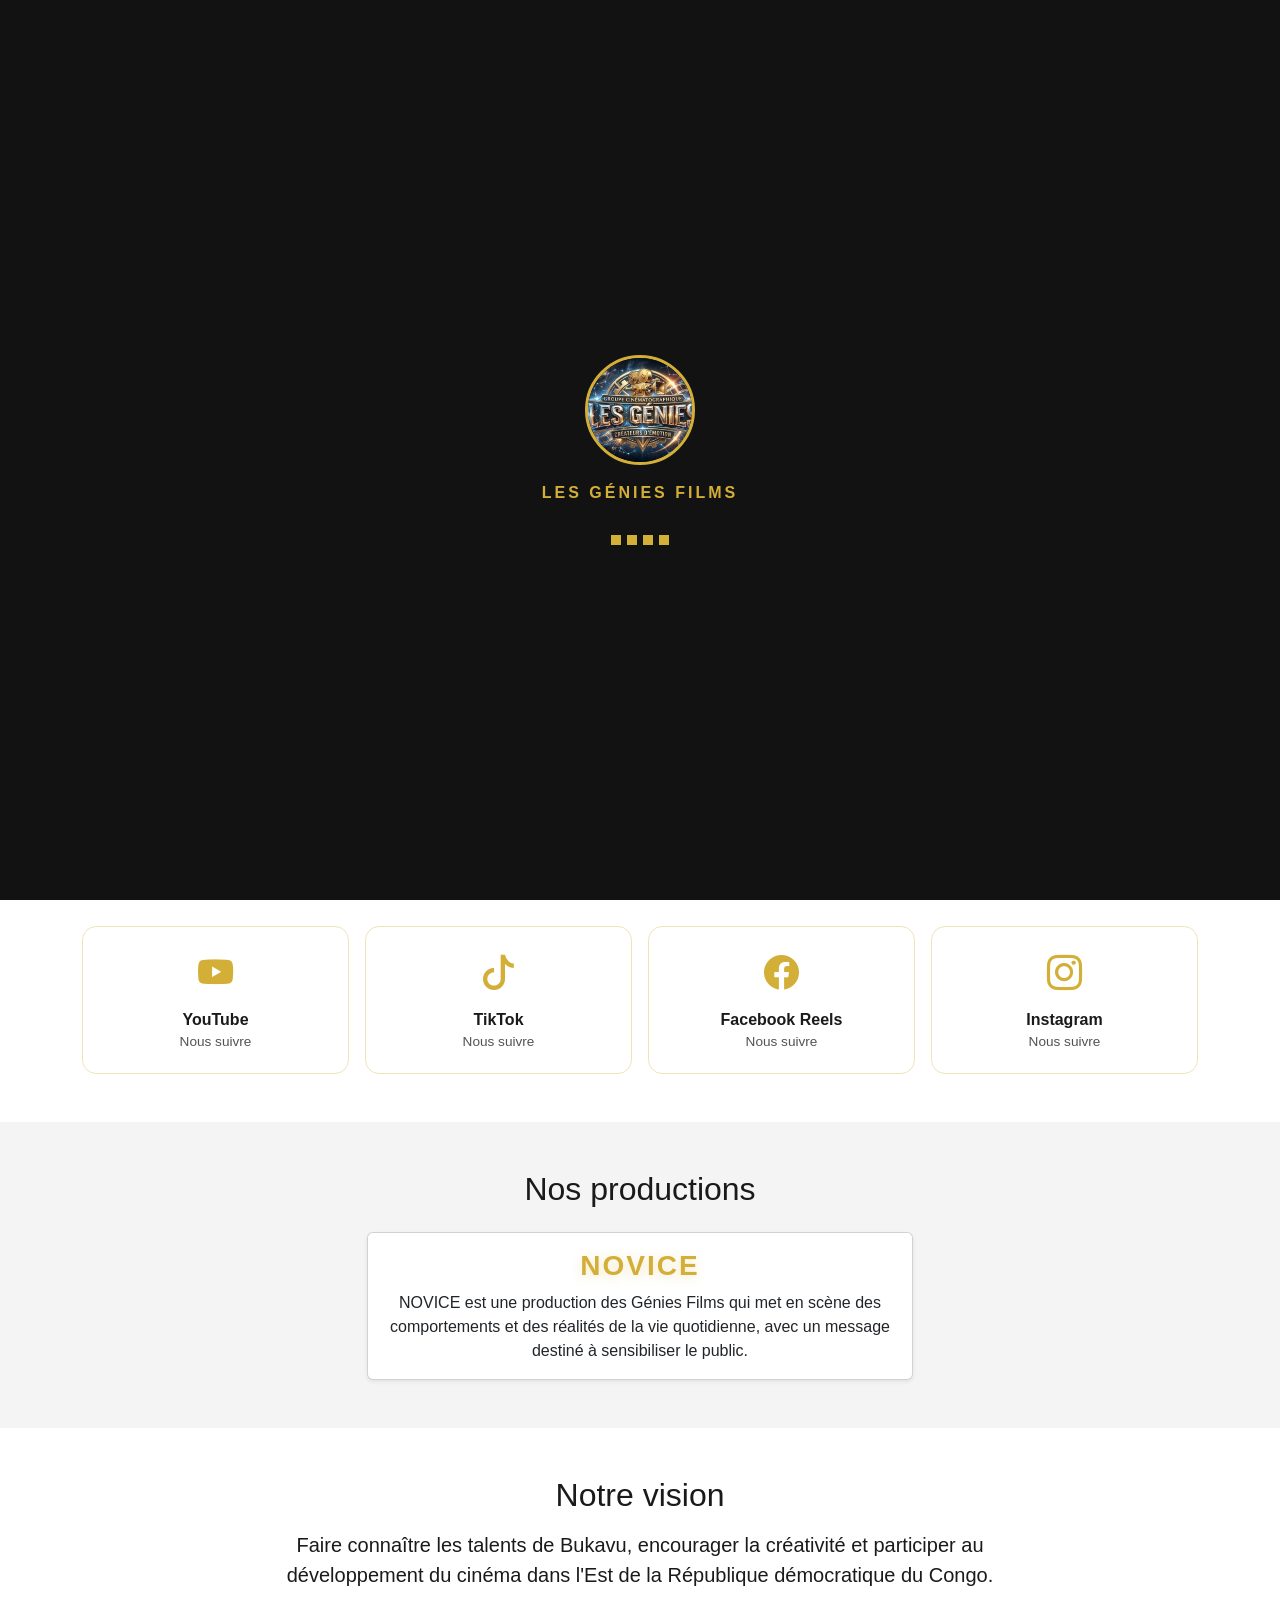
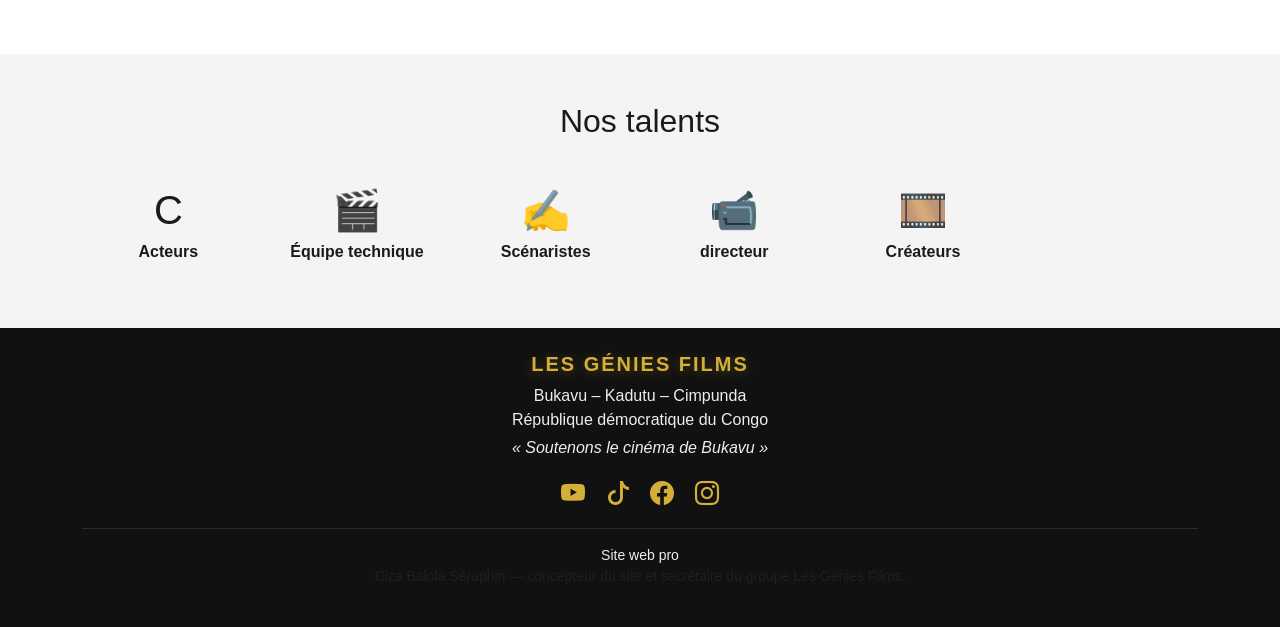
<file: index.html>
<!DOCTYPE html>
<html lang="fr">
<head>
  <meta charset="UTF-8">
  <meta name="google-site-verification" content="3dcULaYk2LIRac42oSqwK9XJjD6Dol0Jywl_boiYuqg" />
  <meta name="viewport" content="width=device-width, initial-scale=1.0">
  <title>Les Génies Films</title>

  <!-- SEO -->
  <meta name="description" content="Les Génies Films est un groupe cinématographique basé à Bukavu, Kadutu, Cimpunda, en République démocratique du Congo. Découvrez nos productions, notre vision et soutenons le cinéma de Bukavu.">
  <meta name="keywords" content="Les Génies Films, Les Génies Films Bukavu, cinéma Bukavu, cinéma RDC, cinéma de l'Est de la RDC, groupe cinématographique Bukavu, acteurs Bukavu, films congolais, jeunes cinéastes de Bukavu, production cinématographique RDC, Cimpunda, Kadutu, République démocratique du Congo, NOVICE, cinéma congolais">
  <meta name="author" content="Les Génies Films">
  <meta name="robots" content="index, follow">
  <meta name="language" content="fr">

  <!-- Open Graph -->
  <meta property="og:title" content="Les Génies Films">
  <meta property="og:description" content="Groupe cinématographique basé à Bukavu, Kadutu, Cimpunda, RDC. Soutenons le cinéma de Bukavu.">
  <meta property="og:type" content="website">
  <meta property="og:image" content="A.jpg">

  <!-- Bootstrap CSS -->
  <link href="https://cdn.jsdelivr.net/npm/bootstrap@5.3.3/dist/css/bootstrap.min.css" rel="stylesheet">
  <!-- Bootstrap Icons -->
  <link rel="stylesheet" href="https://cdn.jsdelivr.net/npm/bootstrap-icons@1.11.3/font/bootstrap-icons.css">
  <!-- CSS personnalisé -->
  <link rel="stylesheet" href="style.css">
</head>
<body class="theme-light">

  <!-- Écran de chargement -->
  <div id="gf-loader">
    <img src="A.jpg" alt="Logo Les Génies Films">
    <p>LES GÉNIES FILMS</p>
    <div class="gf-filmstrip">
      <span></span><span></span><span></span><span></span>
    </div>
  </div>

  <!-- Navbar -->
  <nav class="navbar navbar-expand-lg sticky-top shadow-sm bg-white">
    <div class="container">
      <a class="navbar-brand fw-bold gf-title" href="index.html">
        <img src="A.jpg" alt="Logo Les Génies Films" width="36" height="36" class="rounded-circle me-2">
        Les Génies Films
      </a>
      <button class="navbar-toggler" type="button" data-bs-toggle="collapse" data-bs-target="#gfNavbar" aria-controls="gfNavbar" aria-expanded="false" aria-label="Ouvrir le menu">
        <span class="navbar-toggler-icon"></span>
      </button>
      <div class="collapse navbar-collapse" id="gfNavbar">
        <ul class="navbar-nav ms-auto mb-2 mb-lg-0 align-items-lg-center">
          <li class="nav-item"><a class="nav-link" href="index.html">Accueil</a></li>
          <li class="nav-item"><a class="nav-link" href="historique.html">Historique</a></li>
          <li class="nav-item"><a class="nav-link" href="soutenir.html">Soutenir</a></li>
          <li class="nav-item"><a class="nav-link" href="contact.html">Contact</a></li>
          <li class="nav-item ms-lg-3 mt-2 mt-lg-0">
            <button id="gf-theme-toggle" type="button">
              <i class="bi bi-moon-stars-fill"></i> Mode sombre
            </button>
          </li>
        </ul>
      </div>
    </div>
  </nav>

  <!-- Section héro -->
  <header class="text-center py-5">
    <div class="container">
      <img src="A.jpg" alt="Logo du groupe Les Génies Films" class="gf-logo gf-fade-in mb-3">
      <h1 class="gf-title display-5 gf-fade-in delay-1">LES GÉNIES FILMS</h1>
      <p class="gf-slogan fs-4">« Soutenons le cinéma de Bukavu »</p>
    </div>
  </header>

  <!-- Section présentation -->
  <section class="py-5 bg-light-section">
    <div class="container">
      <div class="row justify-content-center text-center">
        <div class="col-lg-8">
          <h2 class="mb-3"><i class="bi bi-film"></i> Qui sommes-nous ?</h2>
          <p class="fs-5">
            Les Génies Films est un groupe cinématographique basé à Bukavu, dans la commune de Kadutu,
            précisément à Cimpunda. Nous travaillons à valoriser le cinéma, les talents, la créativité
            et les histoires de notre communauté.
          </p>
          <p class="fs-5">
            Notre ambition est de contribuer au développement du cinéma local et de donner une place
            aux jeunes talents de Bukavu.
          </p>
        </div>
      </div>
    </div>
  </section>

  <!-- Réseaux sociaux -->
  <section class="py-5">
    <div class="container text-center">
      <h2 class="mb-2">Retrouvez-nous sur nos réseaux</h2>
      <p class="text-muted mb-4">Suivez nos productions et nos coulisses sur nos plateformes.</p>
      <div class="row g-3">
        <div class="col-6 col-md-3">
          <!-- Lien YouTube à ajouter -->
          <a href="https://www.youtube.com/@lesg%C3%A9niesfilms" class="social-card">
            <i class="bi bi-youtube"></i>
            <span class="social-name">YouTube</span>
            <span class="social-cta">Nous suivre</span>
          </a>
        </div>
        <div class="col-6 col-md-3">
          <!-- Lien TikTok à ajouter -->
          <a href="https://www.tiktok.com/@les.gnies.films?_r=1&_t=ZS-99h8eovJpdU" class="social-card">
            <i class="bi bi-tiktok"></i>
            <span class="social-name">TikTok</span>
            <span class="social-cta">Nous suivre</span>
          </a>
        </div>
        <div class="col-6 col-md-3">
          <!-- Lien Facebook Reels à ajouter -->
          <a href="https://www.facebook.com/share/1Gujae5Qky/?mibextid=wwXIfr" class="social-card">
            <i class="bi bi-facebook"></i>
            <span class="social-name">Facebook Reels</span>
            <span class="social-cta">Nous suivre</span>
          </a>
        </div>
        <div class="col-6 col-md-3">
          <!-- Lien Instagram à ajouter -->
          <a href="#" class="social-card">
            <i class="bi bi-instagram"></i>
            <span class="social-name">Instagram</span>
            <span class="social-cta">Nous suivre</span>
          </a>
        </div>
      </div>
      <!-- Information à ajouter plus tard : liens réels des réseaux sociaux -->
    </div>
  </section>

  <!-- Nos productions -->
  <section class="py-5 bg-light-section">
    <div class="container">
      <h2 class="text-center mb-4">Nos productions</h2>
      <div class="row justify-content-center">
        <div class="col-md-6">
          <div class="card shadow-sm gf-fade-in">
            <div class="card-body text-center">
              <h3 class="card-title gf-title">NOVICE</h3>
              <p class="card-text">
                NOVICE est une production des Génies Films qui met en scène des comportements et
                des réalités de la vie quotidienne, avec un message destiné à sensibiliser le public.
              </p>
            </div>
          </div>
        </div>
      </div>
      <!-- Information à ajouter plus tard : futures productions -->
    </div>
  </section>

  <!-- Notre vision -->
  <section class="py-5">
    <div class="container text-center">
      <h2 class="mb-3">Notre vision</h2>
      <p class="fs-5 col-lg-8 mx-auto">
        Faire connaître les talents de Bukavu, encourager la créativité et participer au
        développement du cinéma dans l'Est de la République démocratique du Congo.
      </p>
    </div>
  </section>

  <!-- Nos talents -->
  <section class="py-5 bg-light-section">
    <div class="container text-center">
      <h2 class="mb-4">Nos talents</h2>
      <div class="row g-3">
        <div class="col-6 col-md-2">
          <div class="p-3">
            <div class="fs-1">C</div>
            <p class="fw-semibold mb-0">Acteurs</p>
          </div>
        </div>
        <div class="col-6 col-md-2">
          <div class="p-3">
            <div class="fs-1">🎬</div>
            <p class="fw-semibold mb-0">Équipe technique</p>
          </div>
        </div>
        <div class="col-6 col-md-2">
          <div class="p-3">
            <div class="fs-1">✍️</div>
            <p class="fw-semibold mb-0">Scénaristes</p>
          </div>
        </div>
        <div class="col-6 col-md-2">
          <div class="p-3">
            <div class="fs-1">📹</div>
            <p class="fw-semibold mb-0">directeur</p>
          </div>
        </div>
        <div class="col-6 col-md-2">
          <div class="p-3">
            <div class="fs-1">🎞️</div>
            <p class="fw-semibold mb-0">Créateurs</p>
          </div>
        </div>
      </div>
      <!-- Information à ajouter plus tard : noms des membres de chaque catégorie -->
    </div>
  </section>

  <!-- Footer -->
  <footer class="py-4">
    <div class="container text-center">
      <h5 class="gf-title mb-2">LES GÉNIES FILMS</h5>
      <p class="mb-1">Bukavu – Kadutu – Cimpunda<br>République démocratique du Congo</p>
      <p class="fst-italic mb-3">« Soutenons le cinéma de Bukavu »</p>
      <div class="mb-3">
        <!-- Liens réseaux sociaux à ajouter -->
        <a href="#" class="mx-2" aria-label="YouTube"><i class="bi bi-youtube fs-4"></i></a>
        <a href="#" class="mx-2" aria-label="TikTok"><i class="bi bi-tiktok fs-4"></i></a>
        <a href="#" class="mx-2" aria-label="Facebook"><i class="bi bi-facebook fs-4"></i></a>
        <a href="#" class="mx-2" aria-label="Instagram"><i class="bi bi-instagram fs-4"></i></a>
      </div>
      <hr class="border-secondary">
      <p class="small mb-0">Site web pro</p>
      <p class="small text-muted">Ciza Balola Séraphin — concepteur du site et secrétaire du groupe Les Génies Films.</p>
    </div>
  </footer>

  <!-- Bootstrap JS -->
  <script src="https://cdn.jsdelivr.net/npm/bootstrap@5.3.3/dist/js/bootstrap.bundle.min.js"></script>
  <script src="script.js"></script>
</body>
</html>
</file>
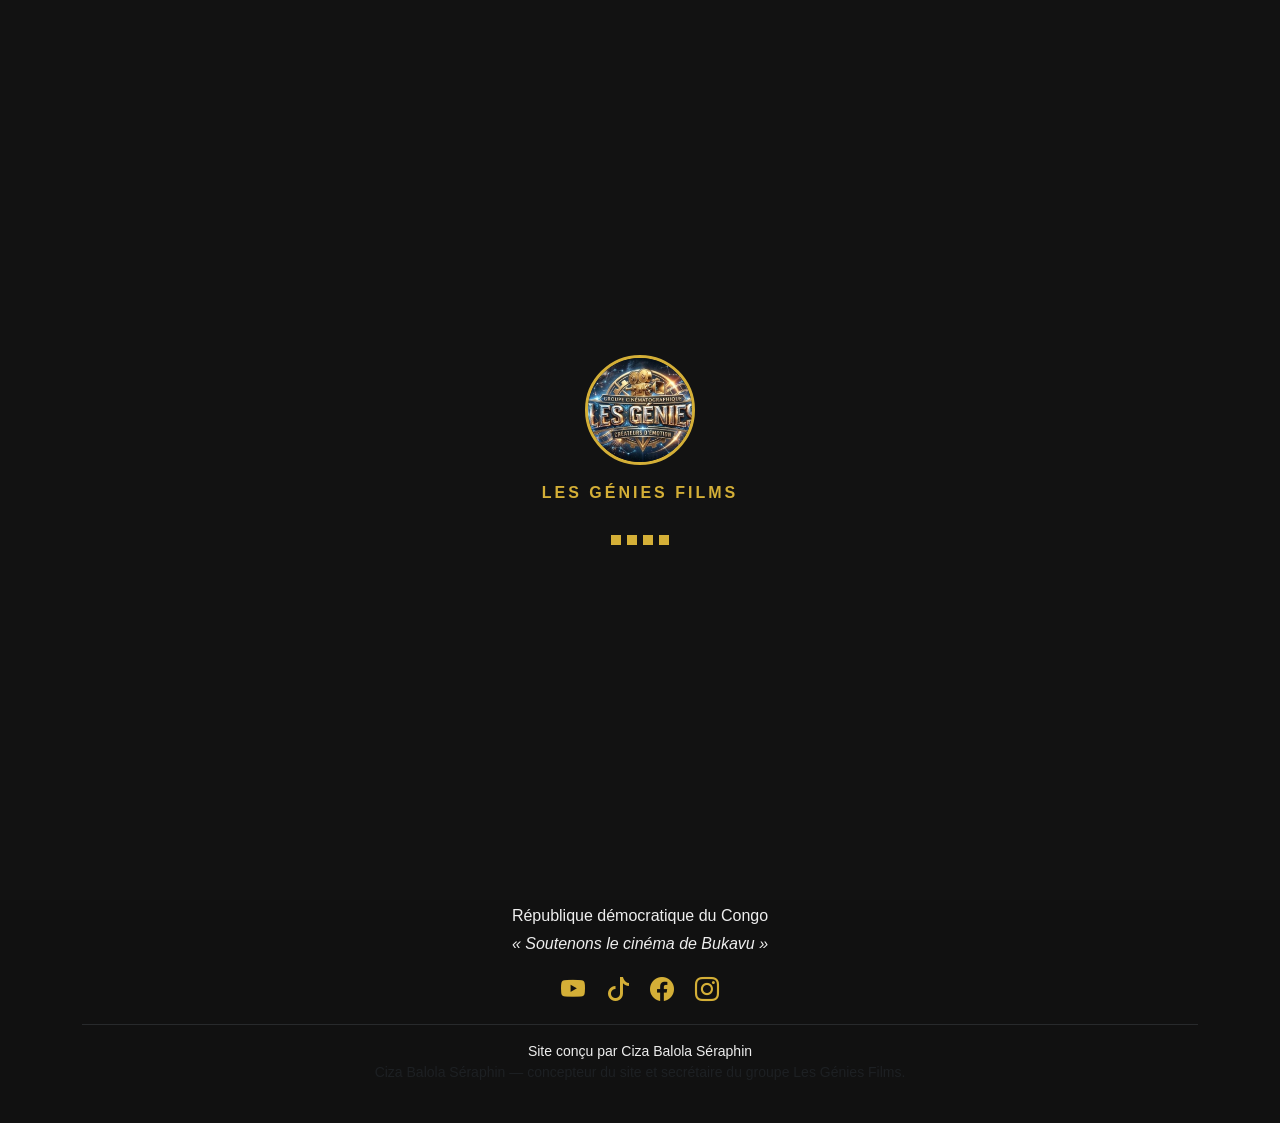
<file: contact.html>
<!DOCTYPE html>
<html lang="fr">
<head>
  <meta charset="UTF-8">
  <meta name="viewport" content="width=device-width, initial-scale=1.0">
  <title>Contactez-nous — Les Génies Films</title>

  <!-- SEO -->
  <meta name="description" content="Contactez Les Génies Films, groupe cinématographique de Bukavu, Kadutu, Cimpunda, RDC, par téléphone.">
  <meta name="keywords" content="contact Les Génies Films, cinéma Bukavu, cinéma RDC, Cimpunda, Kadutu, cinéma congolais">
  <meta name="author" content="Les Génies Films">
  <meta name="robots" content="index, follow">
  <meta name="language" content="fr">

  <!-- Open Graph -->
  <meta property="og:title" content="Contactez-nous — Les Génies Films">
  <meta property="og:description" content="Contactez le groupe cinématographique Les Génies Films, basé à Bukavu, RDC.">
  <meta property="og:type" content="website">
  <meta property="og:image" content="A.jpg">

  <link href="https://cdn.jsdelivr.net/npm/bootstrap@5.3.3/dist/css/bootstrap.min.css" rel="stylesheet">
  <link rel="stylesheet" href="https://cdn.jsdelivr.net/npm/bootstrap-icons@1.11.3/font/bootstrap-icons.css">
  <link rel="stylesheet" href="style.css">
</head>
<body class="theme-light">

  <!-- Écran de chargement -->
  <div id="gf-loader">
    <img src="A.jpg" alt="Logo Les Génies Films">
    <p>LES GÉNIES FILMS</p>
    <div class="gf-filmstrip">
      <span></span><span></span><span></span><span></span>
    </div>
  </div>

  <!-- Navbar -->
  <nav class="navbar navbar-expand-lg sticky-top shadow-sm bg-white">
    <div class="container">
      <a class="navbar-brand fw-bold gf-title" href="index.html">
        <img src="A.jpg" alt="Logo Les Génies Films" width="36" height="36" class="rounded-circle me-2">
        Les Génies Films
      </a>
      <button class="navbar-toggler" type="button" data-bs-toggle="collapse" data-bs-target="#gfNavbar" aria-controls="gfNavbar" aria-expanded="false" aria-label="Ouvrir le menu">
        <span class="navbar-toggler-icon"></span>
      </button>
      <div class="collapse navbar-collapse" id="gfNavbar">
        <ul class="navbar-nav ms-auto mb-2 mb-lg-0 align-items-lg-center">
          <li class="nav-item"><a class="nav-link" href="index.html">Accueil</a></li>
          <li class="nav-item"><a class="nav-link" href="historique.html">Historique</a></li>
          <li class="nav-item"><a class="nav-link" href="soutenir.html">Soutenir</a></li>
          <li class="nav-item"><a class="nav-link" href="contact.html">Contact</a></li>
          <li class="nav-item ms-lg-3 mt-2 mt-lg-0">
            <button id="gf-theme-toggle" type="button">
              <i class="bi bi-moon-stars-fill"></i> Mode sombre
            </button>
          </li>
        </ul>
      </div>
    </div>
  </nav>

  <!-- Section contact -->
  <header class="text-center py-5 bg-light-section">
    <div class="container">
      <h1 class="gf-title">Contactez-nous</h1>
      <p class="text-muted">Appelez-nous directement depuis votre téléphone.</p>
    </div>
  </header>

  <section class="py-5">
    <div class="container">
      <div class="row justify-content-center">
        <div class="col-lg-8">
          <div class="d-grid gap-3">
            <a href="tel:+243993967086" class="contact-item">
              <i class="bi bi-telephone-fill"></i>
              <span>
                <span class="d-block fw-semibold">+243 993 967 086</span>
                <span class="small text-muted">Appeler</span>
              </span>
            </a>
            <a href="tel:+243902553512" class="contact-item">
              <i class="bi bi-telephone-fill"></i>
              <span>
                <span class="d-block fw-semibold">+243 902 553 512</span>
                <span class="small text-muted">Appeler</span>
              </span>
            </a>
            <a href="tel:+243963451416" class="contact-item">
              <i class="bi bi-telephone-fill"></i>
              <span>
                <span class="d-block fw-semibold">+243 963 451 416</span>
                <span class="small text-muted">Appeler</span>
              </span>
            </a>
            <a href="tel:+243982491213" class="contact-item">
              <i class="bi bi-telephone-fill"></i>
              <span>
                <span class="d-block fw-semibold">+243 982 491 213</span>
                <span class="small text-muted">Appeler</span>
              </span>
            </a>
            <a href="tel:+243981957414" class="contact-item">
              <i class="bi bi-telephone-fill"></i>
              <span>
                <span class="d-block fw-semibold">+243 981 957 414</span>
                <span class="small text-muted">Appeler</span>
              </span>
            </a>
          </div>
        </div>
      </div>
    </div>
  </section>

  <!-- Footer -->
  <footer class="py-4">
    <div class="container text-center">
      <h5 class="gf-title mb-2">LES GÉNIES FILMS</h5>
      <p class="mb-1">Bukavu – Kadutu – Cimpunda<br>République démocratique du Congo</p>
      <p class="fst-italic mb-3">« Soutenons le cinéma de Bukavu »</p>
      <div class="mb-3">
        <!-- Liens réseaux sociaux à ajouter -->
        <a href="#" class="mx-2" aria-label="YouTube"><i class="bi bi-youtube fs-4"></i></a>
        <a href="#" class="mx-2" aria-label="TikTok"><i class="bi bi-tiktok fs-4"></i></a>
        <a href="#" class="mx-2" aria-label="Facebook"><i class="bi bi-facebook fs-4"></i></a>
        <a href="#" class="mx-2" aria-label="Instagram"><i class="bi bi-instagram fs-4"></i></a>
      </div>
      <hr class="border-secondary">
      <p class="small mb-0">Site conçu par Ciza Balola Séraphin</p>
      <p class="small text-muted">Ciza Balola Séraphin — concepteur du site et secrétaire du groupe Les Génies Films.</p>
    </div>
  </footer>

  <script src="https://cdn.jsdelivr.net/npm/bootstrap@5.3.3/dist/js/bootstrap.bundle.min.js"></script>
  <script src="script.js"></script>
</body>
</html>
</file>
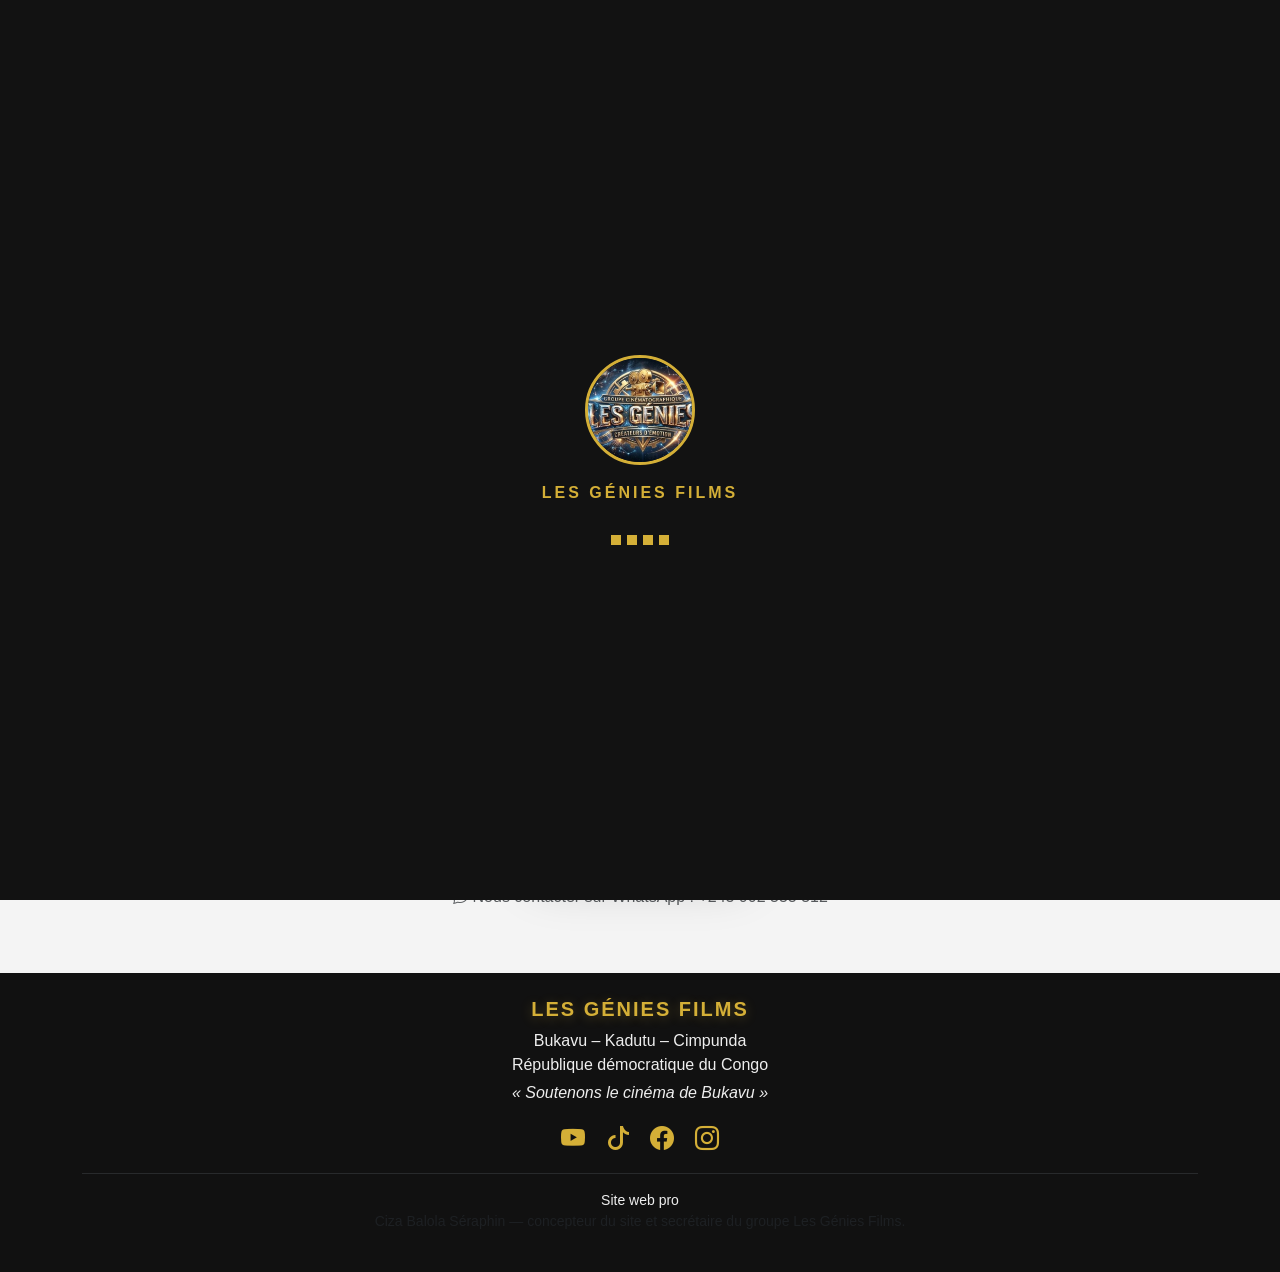
<file: soutenir.html>
<!DOCTYPE html>
<html lang="fr">
<head>
  <meta charset="UTF-8">
  <meta name="viewport" content="width=device-width, initial-scale=1.0">
  <title>Soutenez Les Génies Films</title>

  <!-- SEO -->
  <meta name="description" content="Soutenez Les Génies Films, groupe cinématographique de Bukavu, Kadutu, Cimpunda, RDC, et participez au développement du cinéma local.">
  <meta name="keywords" content="soutenir Les Génies Films, cinéma Bukavu, cinéma RDC, don cinéma congolais, Cimpunda, Kadutu">
  <meta name="author" content="Les Génies Films">
  <meta name="robots" content="index, follow">
  <meta name="language" content="fr">

  <!-- Open Graph -->
  <meta property="og:title" content="Soutenez Les Génies Films">
  <meta property="og:description" content="Aidez le groupe cinématographique Les Génies Films à développer le cinéma de Bukavu.">
  <meta property="og:type" content="website">
  <meta property="og:image" content="A.jpg">

  <link href="https://cdn.jsdelivr.net/npm/bootstrap@5.3.3/dist/css/bootstrap.min.css" rel="stylesheet">
  <link rel="stylesheet" href="https://cdn.jsdelivr.net/npm/bootstrap-icons@1.11.3/font/bootstrap-icons.css">
  <link rel="stylesheet" href="style.css">
</head>
<body class="theme-light">

  <!-- Écran de chargement -->
  <div id="gf-loader">
    <img src="A.jpg" alt="Logo Les Génies Films">
    <p>LES GÉNIES FILMS</p>
    <div class="gf-filmstrip">
      <span></span><span></span><span></span><span></span>
    </div>
  </div>

  <!-- Navbar -->
  <nav class="navbar navbar-expand-lg sticky-top shadow-sm bg-white">
    <div class="container">
      <a class="navbar-brand fw-bold gf-title" href="index.html">
        <img src="A.jpg" alt="Logo Les Génies Films" width="36" height="36" class="rounded-circle me-2">
        Les Génies Films
      </a>
      <button class="navbar-toggler" type="button" data-bs-toggle="collapse" data-bs-target="#gfNavbar" aria-controls="gfNavbar" aria-expanded="false" aria-label="Ouvrir le menu">
        <span class="navbar-toggler-icon"></span>
      </button>
      <div class="collapse navbar-collapse" id="gfNavbar">
        <ul class="navbar-nav ms-auto mb-2 mb-lg-0 align-items-lg-center">
          <li class="nav-item"><a class="nav-link" href="index.html">Accueil</a></li>
          <li class="nav-item"><a class="nav-link" href="historique.html">Historique</a></li>
          <li class="nav-item"><a class="nav-link" href="soutenir.html">Soutenir</a></li>
          <li class="nav-item"><a class="nav-link" href="contact.html">Contact</a></li>
          <li class="nav-item ms-lg-3 mt-2 mt-lg-0">
            <button id="gf-theme-toggle" type="button">
              <i class="bi bi-moon-stars-fill"></i> Mode sombre
            </button>
          </li>
        </ul>
      </div>
    </div>
  </nav>

  <!-- Section soutenir -->
  <header class="text-center py-5 bg-light-section">
    <div class="container">
      <h1 class="gf-title">Soutenez Les Génies Films</h1>
    </div>
  </header>

  <section class="py-5">
    <div class="container">
      <div class="row justify-content-center text-center">
        <div class="col-lg-8">
          <p class="fs-5">
            Le cinéma demande du temps, du matériel, de la créativité et des moyens. Votre soutien
            peut nous aider à développer nos productions, améliorer notre matériel et accompagner
            les jeunes talents de Bukavu.
          </p>
          <p class="fs-5 fw-semibold">
            Chaque contribution, petite ou grande, peut participer au développement du cinéma local.
          </p>
        </div>
      </div>

      <div class="row justify-content-center mt-4">
        <div class="col-lg-8">
          <div class="row g-3 text-start">
            <div class="col-md-6">
              <p><i class="bi bi-check2-circle text-success"></i> Produire des films</p>
              <p><i class="bi bi-check2-circle text-success"></i> Améliorer le matériel</p>
              <p><i class="bi bi-check2-circle text-success"></i> Organiser les activités</p>
            </div>
            <div class="col-md-6">
              <p><i class="bi bi-check2-circle text-success"></i> Accompagner les acteurs</p>
              <p><i class="bi bi-check2-circle text-success"></i> Développer de nouveaux projets</p>
              <p><i class="bi bi-check2-circle text-success"></i> Améliorer la qualité des productions</p>
            </div>
          </div>
        </div>
      </div>
    </div>
  </section>

  <!-- Bouton soutien WhatsApp -->
  <section class="py-5 bg-light-section text-center">
    <div class="container">
      <div class="support-arrow">↓</div>
      <p class="fs-5 fw-semibold mb-2">Soutenez-nous</p>
      <div class="support-arrow mb-3">↓</div>
      <a
        id="gf-support-btn"
        class="btn whatsapp-btn shadow"
        target="_blank"
        rel="noopener"
        href="https://wa.me/243902553512?text=Bonjour%20Les%20G%C3%A9nies%20Films%2C%20je%20souhaite%20soutenir%20votre%20groupe%20et%20contribuer%20au%20d%C3%A9veloppement%20du%20cin%C3%A9ma%20de%20Bukavu.%20Pouvez-vous%20m%27indiquer%20comment%20proc%C3%A9der%20%3F%20Merci."
      >
        <i class="bi bi-whatsapp"></i> Soutenir le groupe
      </a>
      <p class="mt-3 text-muted">
        <i class="bi bi-chat-dots"></i> Nous contacter sur WhatsApp : +243 902 553 512
      </p>
    </div>
  </section>

  <!-- Footer -->
  <footer class="py-4">
    <div class="container text-center">
      <h5 class="gf-title mb-2">LES GÉNIES FILMS</h5>
      <p class="mb-1">Bukavu – Kadutu – Cimpunda<br>République démocratique du Congo</p>
      <p class="fst-italic mb-3">« Soutenons le cinéma de Bukavu »</p>
      <div class="mb-3">
        <!-- Liens réseaux sociaux à ajouter -->
        <a href="#" class="mx-2" aria-label="YouTube"><i class="bi bi-youtube fs-4"></i></a>
        <a href="#" class="mx-2" aria-label="TikTok"><i class="bi bi-tiktok fs-4"></i></a>
        <a href="#" class="mx-2" aria-label="Facebook"><i class="bi bi-facebook fs-4"></i></a>
        <a href="#" class="mx-2" aria-label="Instagram"><i class="bi bi-instagram fs-4"></i></a>
      </div>
      <hr class="border-secondary">
      <p class="small mb-0">Site web pro</p>
      <p class="small text-muted">Ciza Balola Séraphin — concepteur du site et secrétaire du groupe Les Génies Films.</p>
    </div>
  </footer>

  <script src="https://cdn.jsdelivr.net/npm/bootstrap@5.3.3/dist/js/bootstrap.bundle.min.js"></script>
  <script src="script.js"></script>
</body>
</html>
</file>
<file: style.css>
/* ===========================================================
   LES GÉNIES FILMS — style.css
   CSS personnalisé minimal (le reste est géré par Bootstrap)
   =========================================================== */

:root {
  --gf-gold: #d4af37;
  --gf-dark: #121212;
  --gf-dark-2: #1b1b1b;
  --gf-light: #ffffff;
  --gf-light-2: #f4f4f4;
  --gf-transition: 0.35s ease;
}

/* ---------- Base ---------- */
body {
  font-family: "Segoe UI", Arial, sans-serif;
  transition: background-color var(--gf-transition), color var(--gf-transition);
}

/* ---------- Mode clair (par défaut) ---------- */
body.theme-light {
  background-color: var(--gf-light);
  color: #1a1a1a;
}

/* ---------- Mode sombre ---------- */
body.theme-dark {
  background-color: var(--gf-dark);
  color: #f1f1f1;
}
body.theme-dark .navbar {
  background-color: var(--gf-dark-2) !important;
}
body.theme-dark .card,
body.theme-dark .social-card,
body.theme-dark .support-card {
  background-color: var(--gf-dark-2);
  color: #f1f1f1;
  border-color: #2a2a2a;
}
body.theme-dark footer {
  background-color: #0a0a0a !important;
}
body.theme-dark .bg-light-section {
  background-color: #1a1a1a !important;
}
body.theme-dark a {
  color: var(--gf-gold);
}

/* ---------- Marque / titre cinéma ---------- */
.gf-title {
  font-weight: 800;
  letter-spacing: 2px;
  color: var(--gf-gold);
  text-shadow: 0 2px 12px rgba(212, 175, 55, 0.3);
}

.gf-slogan {
  font-style: italic;
  color: var(--gf-gold);
  opacity: 0;
  animation: gfFadeUp 1.2s ease forwards;
  animation-delay: 0.4s;
}

.gf-logo {
  max-width: 160px;
  border-radius: 50%;
  border: 3px solid var(--gf-gold);
  object-fit: cover;
  aspect-ratio: 1 / 1;
}

/* ---------- Animations légères ---------- */
@keyframes gfFadeUp {
  from { opacity: 0; transform: translateY(14px); }
  to   { opacity: 1; transform: translateY(0); }
}

.gf-fade-in {
  opacity: 0;
  animation: gfFadeUp 0.9s ease forwards;
}
.gf-fade-in.delay-1 { animation-delay: 0.15s; }
.gf-fade-in.delay-2 { animation-delay: 0.3s; }
.gf-fade-in.delay-3 { animation-delay: 0.45s; }

/* ---------- Écran de chargement ---------- */
#gf-loader {
  position: fixed;
  inset: 0;
  z-index: 2000;
  display: flex;
  flex-direction: column;
  align-items: center;
  justify-content: center;
  background-color: var(--gf-dark);
  transition: opacity 0.5s ease, visibility 0.5s ease;
}
#gf-loader.gf-hidden {
  opacity: 0;
  visibility: hidden;
  pointer-events: none;
}
#gf-loader img {
  width: 110px;
  height: 110px;
  border-radius: 50%;
  border: 3px solid var(--gf-gold);
  object-fit: cover;
  animation: gfPulse 1.4s ease-in-out infinite;
}
#gf-loader p {
  color: var(--gf-gold);
  letter-spacing: 3px;
  margin-top: 1rem;
  font-weight: 700;
}
@keyframes gfPulse {
  0%, 100% { transform: scale(1); opacity: 1; }
  50% { transform: scale(1.08); opacity: 0.75; }
}
/* Bande façon pellicule de film sous le logo du loader */
.gf-filmstrip {
  display: flex;
  gap: 6px;
  margin-top: 14px;
}
.gf-filmstrip span {
  width: 10px;
  height: 10px;
  background-color: var(--gf-gold);
  animation: gfBlink 1.2s infinite ease-in-out;
}
.gf-filmstrip span:nth-child(2) { animation-delay: 0.15s; }
.gf-filmstrip span:nth-child(3) { animation-delay: 0.3s; }
.gf-filmstrip span:nth-child(4) { animation-delay: 0.45s; }
@keyframes gfBlink {
  0%, 100% { opacity: 0.25; }
  50% { opacity: 1; }
}

/* ---------- Cartes réseaux sociaux ---------- */
.social-card {
  display: block;
  text-decoration: none;
  border-radius: 14px;
  padding: 1.25rem 0.5rem;
  text-align: center;
  border: 1px solid rgba(212, 175, 55, 0.35);
  transition: transform var(--gf-transition), box-shadow var(--gf-transition);
  color: inherit;
}
.social-card:hover {
  transform: translateY(-5px);
  box-shadow: 0 10px 20px rgba(0, 0, 0, 0.15);
  color: inherit;
}
.social-card i {
  font-size: 2.2rem;
  color: var(--gf-gold);
}
.social-card .social-name {
  display: block;
  font-weight: 700;
  margin-top: 0.5rem;
}
.social-card .social-cta {
  display: block;
  font-size: 0.85rem;
  opacity: 0.75;
}

/* ---------- Galerie ---------- */
.gf-gallery img {
  width: 100%;
  height: 260px;
  object-fit: cover;
  border-radius: 10px;
  transition: transform var(--gf-transition), filter var(--gf-transition);
}
.gf-gallery img:hover {
  transform: scale(1.03);
  filter: brightness(1.05);
}

/* ---------- Bouton support WhatsApp ---------- */
.support-arrow {
  font-size: 1.6rem;
  color: var(--gf-gold);
  animation: gfBounce 1.6s infinite;
}
@keyframes gfBounce {
  0%, 100% { transform: translateY(0); }
  50% { transform: translateY(8px); }
}
.whatsapp-btn {
  background-color: #25d366;
  color: #fff;
  border: none;
  border-radius: 50px;
  padding: 0.9rem 1.8rem;
  font-weight: 700;
  font-size: 1.05rem;
  box-shadow: 0 6px 18px rgba(37, 211, 102, 0.4);
  transition: transform var(--gf-transition), box-shadow var(--gf-transition);
}
.whatsapp-btn:hover {
  transform: scale(1.04);
  color: #fff;
  box-shadow: 0 8px 22px rgba(37, 211, 102, 0.55);
}

/* ---------- Contact ---------- */
.contact-item {
  border: 1px solid rgba(212, 175, 55, 0.35);
  border-radius: 12px;
  padding: 1rem 1.25rem;
  text-decoration: none;
  color: inherit;
  display: flex;
  align-items: center;
  gap: 0.75rem;
  transition: transform var(--gf-transition), box-shadow var(--gf-transition);
}
.contact-item:hover {
  transform: translateY(-3px);
  box-shadow: 0 8px 18px rgba(0, 0, 0, 0.12);
  color: inherit;
}
.contact-item i {
  font-size: 1.6rem;
  color: var(--gf-gold);
}

/* ---------- Sections ---------- */
.bg-light-section {
  background-color: var(--gf-light-2);
}

/* ---------- Footer ---------- */
footer {
  background-color: #111;
  color: #eee;
}
footer a {
  color: var(--gf-gold);
  text-decoration: none;
}
footer a:hover {
  text-decoration: underline;
}

/* ---------- Bouton mode sombre/clair ---------- */
#gf-theme-toggle {
  border: 1px solid var(--gf-gold);
  color: var(--gf-gold);
  background: transparent;
  border-radius: 50px;
  padding: 0.35rem 0.9rem;
}
#gf-theme-toggle:hover {
  background-color: var(--gf-gold);
  color: #111;
}
</file>
